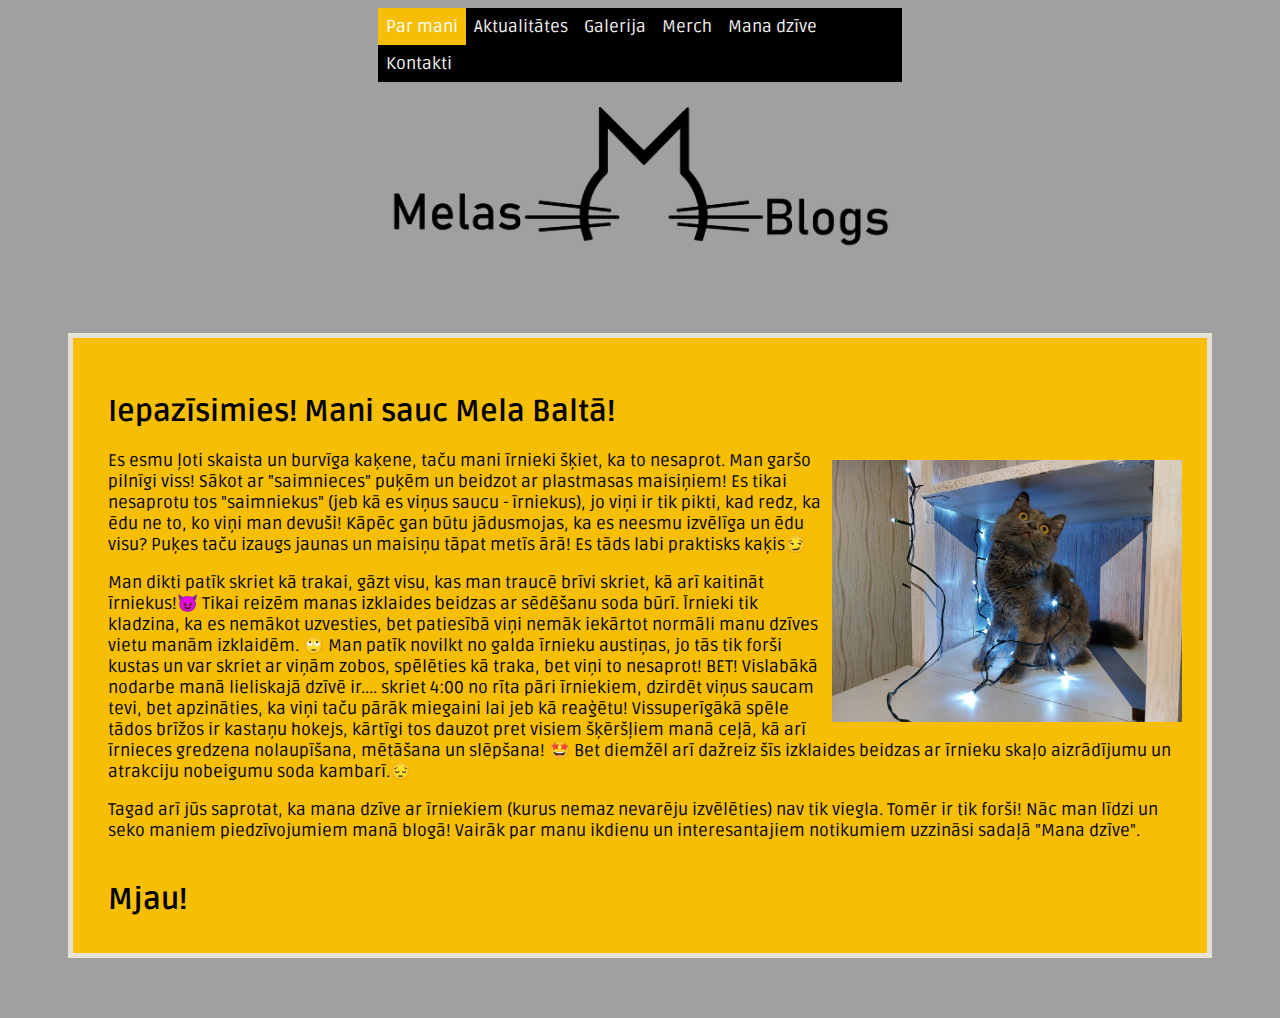
<file: about.html>
<html>
  <head>
    <meta charset="utf-8">
    <meta name="viewport" content="width=device-width">
    <title>Par Mani</title>
    <link rel="shortcut icon" type="image/png" href="img/icon.png">
    <link href="style_blog.css" rel="stylesheet" type="text/css">
    <script src="script.js" defer></script>
    <link rel="preconnect" href="https://fonts.googleapis.com">
    <link rel="preconnect" href="https://fonts.gstatic.com" crossorigin>
    <link href="https://fonts.googleapis.com/css2?family=Ruda&display=swap" rel="stylesheet">
  </head>
  <body >
    <div class="topnav">
        <a class="active" href="about.html">Par mani</a>
        <a href="actual.html">Aktualitātes</a>
        <a href="gallery.html">Galerija</a>
        <a href="merch.html">Merch</a>
        <a href="life.html">Mana dzīve</a>
        <a href="contacts.html">Kontakti</a>
    </div>
    <div class="logo">
        <img src="img/blogs.png" alt="Melas Blogs" width=500px;>
    </div>
    <div class="one">
        <h1>Iepazīsimies! Mani sauc Mela Baltā!</h1>
        <img class="cat" src="img/mela.jpg" alt="Mela" width=350px;>
        <div class="text">
<p>Es esmu ļoti skaista un burvīga kaķene, taču mani īrnieki šķiet, ka to nesaprot. Man garšo pilnīgi viss! Sākot ar "saimnieces" puķēm un beidzot ar plastmasas maisiņiem! Es tikai nesaprotu tos "saimniekus" (jeb kā es viņus saucu - īrniekus), jo viņi ir tik pikti, kad redz, ka ēdu ne to, ko viņi man devuši! Kāpēc gan būtu jādusmojas, ka es neesmu izvēlīga un ēdu visu? Puķes taču izaugs jaunas un maisiņu tāpat metīs ārā! Es tāds labi praktisks kaķis😏</p>
<p>Man dikti patīk skriet kā trakai, gāzt visu, kas man traucē brīvi skriet, kā arī kaitināt īrniekus!😈 Tikai reizēm manas izklaides beidzas ar sēdēšanu soda būrī. Īrnieki tik kladzina, ka es nemākot uzvesties, bet patiesībā viņi nemāk iekārtot normāli manu dzīves vietu manām izklaidēm. 🙄 Man patīk novilkt no galda īrnieku austiņas, jo tās tik forši kustas un var skriet ar viņām zobos, spēlēties kā traka, bet viņi to nesaprot! BET! Vislabākā nodarbe manā lieliskajā dzīvē ir.... skriet 4:00 no rīta pāri īrniekiem, dzirdēt viņus saucam tevi, bet apzināties, ka viņi taču pārāk miegaini lai jeb kā reaģētu! Vissuperīgākā spēle tādos brīžos ir kastaņu hokejs, kārtīgi tos dauzot pret visiem šķēršļiem manā ceļā, kā arī īrnieces gredzena nolaupīšana, mētāšana un slēpšana! 🤩 Bet diemžēl arī dažreiz šīs izklaides beidzas ar īrnieku skaļo aizrādījumu un atrakciju nobeigumu soda kambarī.😔</p>
<p>Tagad arī jūs saprotat, ka mana dzīve ar īrniekiem (kurus nemaz nevarēju izvēlēties) nav tik viegla. Tomēr ir tik forši! Nāc man līdzi un seko maniem piedzīvojumiem manā blogā! Vairāk par manu ikdienu un interesantajiem notikumiem uzzināsi sadaļā <a href="life.html">"Mana dzīve"</a>.</p>
<h1>Mjau!</h1>
        </div>
    </div>
    <button onclick="topFunction()" id="myBtn" title="Go to top">Uz sākumu</button>
  </body>
</html>
</file>
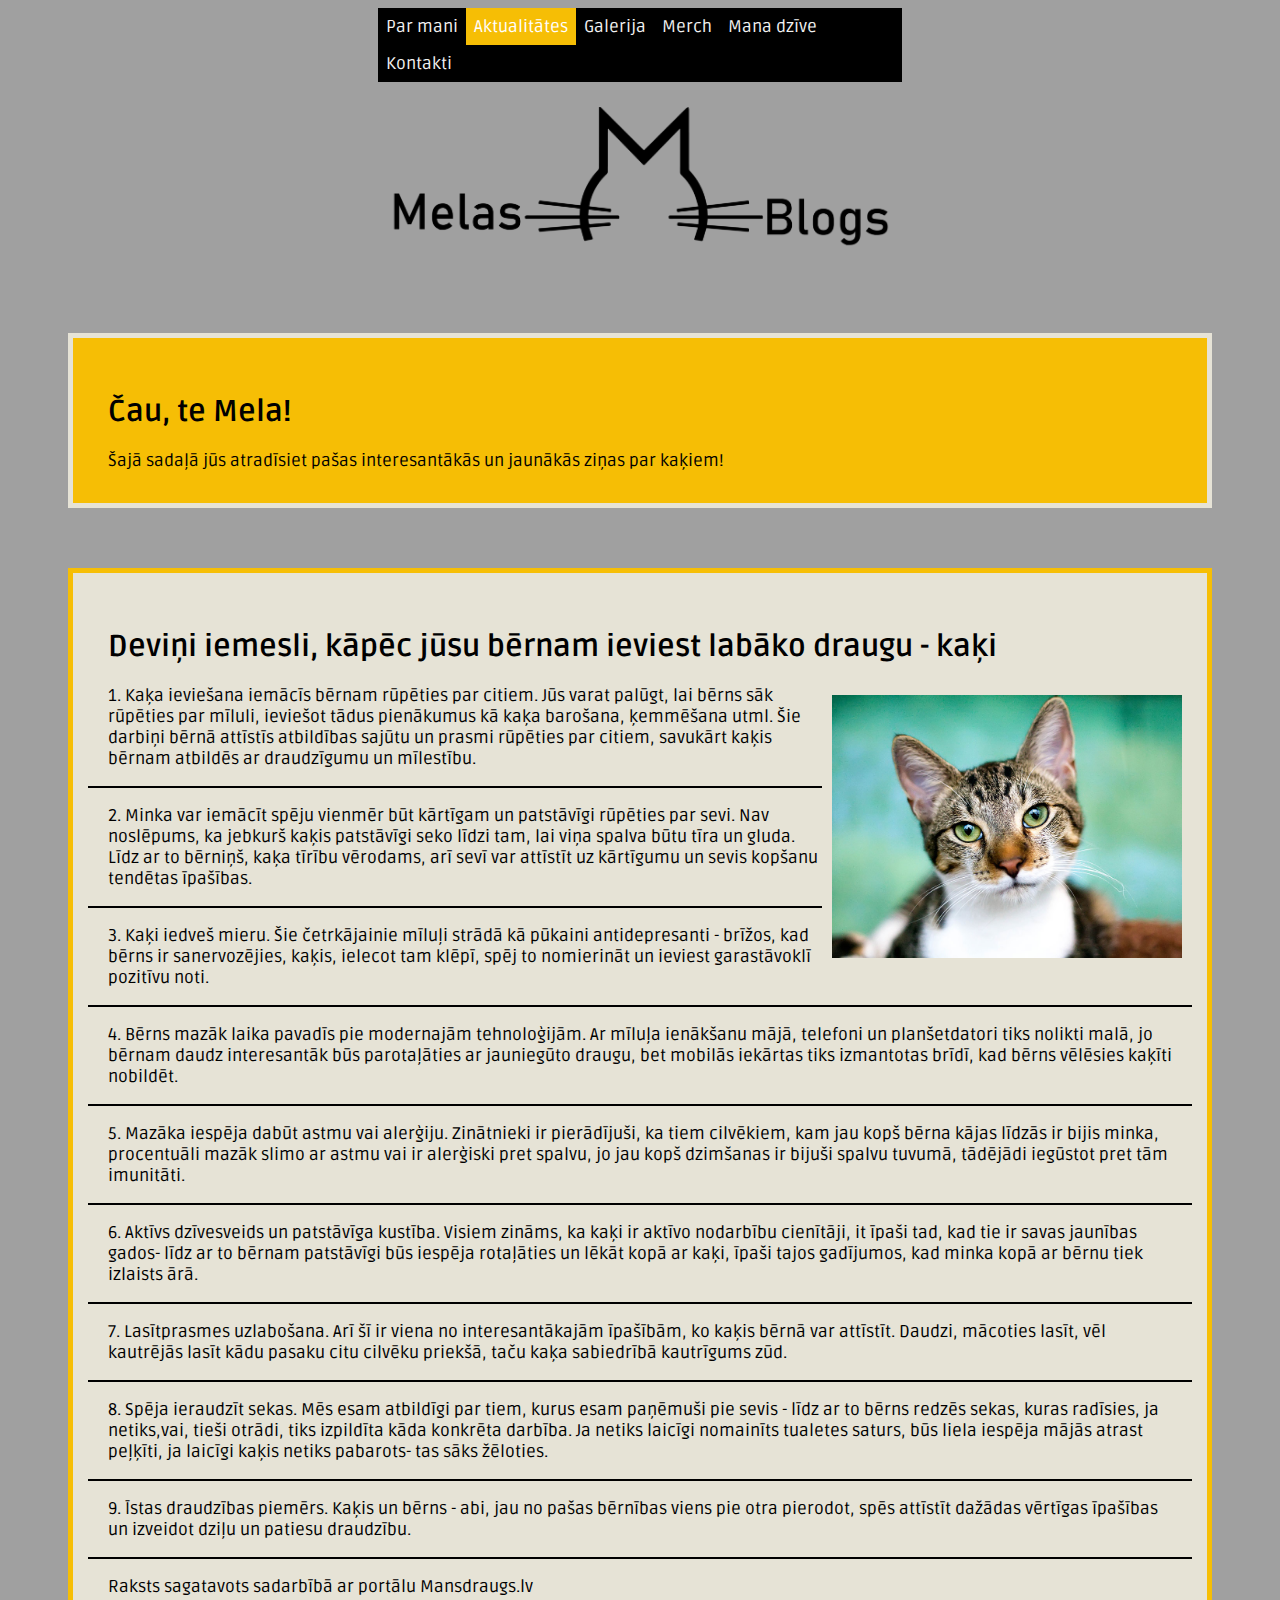
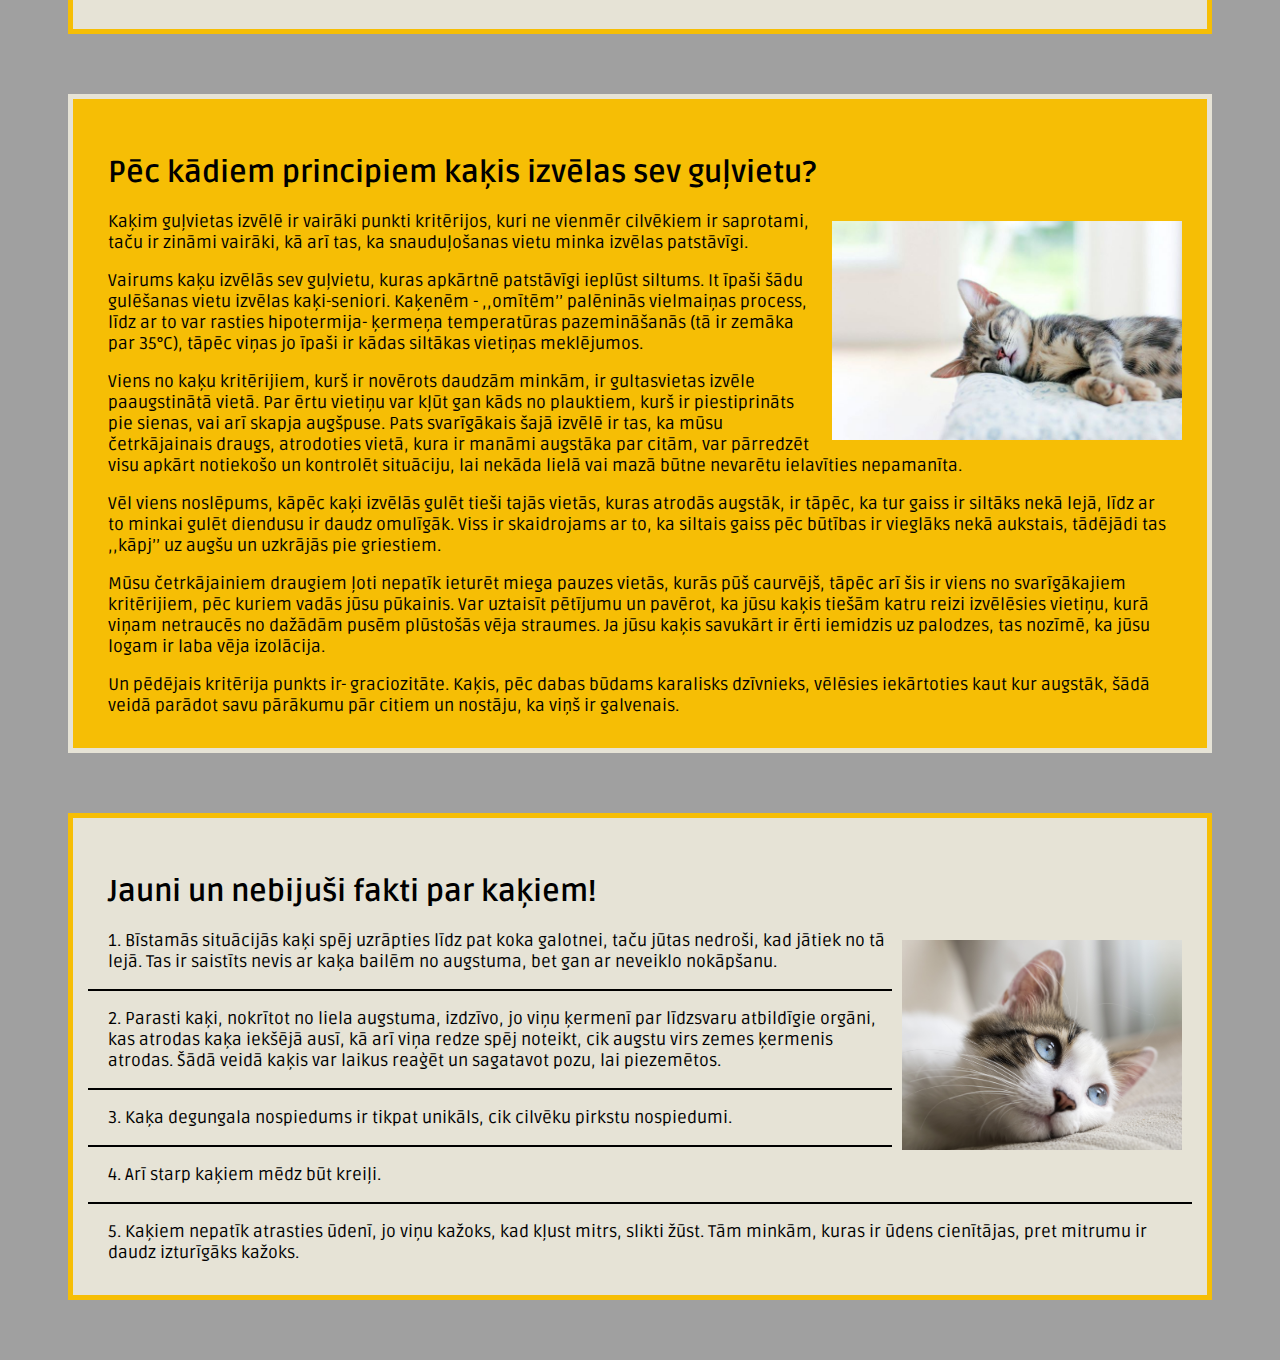
<file: actual.html>
<html>
  <head>
    <meta charset="utf-8">
    <meta name="viewport" content="width=device-width">
    <title>Melas Aktualitātes</title>
    <link rel="shortcut icon" type="image/png" href="img/icon.png">
    <link href="style_blog.css" rel="stylesheet" type="text/css">
    <script src="script.js" defer></script>
    <link rel="preconnect" href="https://fonts.googleapis.com">
    <link rel="preconnect" href="https://fonts.gstatic.com" crossorigin>
    <link href="https://fonts.googleapis.com/css2?family=Ruda&display=swap" rel="stylesheet">
  </head>
  <body >
    <div class="topnav">
        <a href="about.html">Par mani</a>
        <a class="active" href="actual.html">Aktualitātes</a>
        <a href="gallery.html">Galerija</a>
        <a href="merch.html">Merch</a>
        <a href="life.html">Mana dzīve</a>
        <a href="contacts.html">Kontakti</a>
    </div>
    <div class="logo">
        <img src="img/blogs.png" alt="Melas Blogs" width=500px;>
    </div>
      <div class="one">
          <h1> Čau, te Mela!</h1>
          <p>Šajā sadaļā jūs atradīsiet pašas interesantākās un jaunākās ziņas par kaķiem!</p>
      </div>
      <div class="two">
          <h1>Deviņi iemesli, kāpēc jūsu bērnam ieviest labāko draugu - kaķi</h1>
          <img class="cat" src="img/cat.jpg" alt="kaķis" width=350px;>
          <div class="text">
<p>1. Kaķa ieviešana iemācīs bērnam rūpēties par citiem. Jūs varat palūgt, lai bērns sāk rūpēties par mīluli, ieviešot tādus pienākumus kā kaķa barošana, ķemmēšana utml. Šie darbiņi bērnā attīstīs atbildības sajūtu un prasmi rūpēties par citiem, savukārt kaķis bērnam atbildēs ar draudzīgumu un mīlestību.</p><hr>
<p>2. Minka var iemācīt spēju vienmēr būt kārtīgam un patstāvīgi rūpēties par sevi. Nav noslēpums, ka jebkurš kaķis patstāvīgi seko līdzi tam, lai viņa spalva būtu tīra un gluda. Līdz ar to bērniņš, kaķa tīrību vērodams, arī sevī var attīstīt uz kārtīgumu un sevis kopšanu tendētas īpašības.</p><hr>
<p>3. Kaķi iedveš mieru. Šie četrkājainie mīluļi strādā kā pūkaini antidepresanti - brīžos, kad bērns ir sanervozējies, kaķis, ielecot tam klēpī, spēj to nomierināt un ieviest garastāvoklī pozitīvu noti.</p><hr>
<p>4. Bērns mazāk laika pavadīs pie modernajām tehnoloģijām. Ar mīluļa ienākšanu mājā, telefoni un planšetdatori tiks nolikti malā, jo bērnam daudz interesantāk būs parotaļāties ar jauniegūto draugu, bet mobilās iekārtas tiks izmantotas brīdī, kad bērns vēlēsies kaķīti nobildēt.</p><hr>
<p>5. Mazāka iespēja dabūt astmu vai alerģiju. Zinātnieki ir pierādījuši, ka tiem cilvēkiem, kam jau kopš bērna kājas līdzās ir bijis minka, procentuāli mazāk slimo ar astmu vai ir alerģiski pret spalvu, jo jau kopš dzimšanas ir bijuši spalvu tuvumā, tādējādi iegūstot pret tām imunitāti.</p><hr>
<p>6. Aktīvs dzīvesveids un patstāvīga kustība. Visiem zināms, ka kaķi ir aktīvo nodarbību cienītāji, it īpaši tad, kad tie ir savas jaunības gados- līdz ar to bērnam patstāvīgi būs iespēja rotaļāties un lēkāt kopā ar kaķi, īpaši tajos gadījumos, kad minka kopā ar bērnu tiek izlaists ārā.</p><hr>
<p>7. Lasītprasmes uzlabošana. Arī šī ir viena no interesantākajām īpašībām, ko kaķis bērnā var attīstīt. Daudzi, mācoties lasīt, vēl kautrējās lasīt kādu pasaku citu cilvēku priekšā, taču kaķa sabiedrībā kautrīgums zūd.</p><hr>
<p>8. Spēja ieraudzīt sekas. Mēs esam atbildīgi par tiem, kurus esam paņēmuši pie sevis - līdz ar to bērns redzēs sekas, kuras radīsies, ja netiks,vai, tieši otrādi, tiks izpildīta kāda konkrēta darbība. Ja netiks laicīgi nomainīts tualetes saturs, būs liela iespēja mājās atrast peļķīti, ja laicīgi kaķis netiks pabarots- tas sāks žēloties.</p><hr>
<p>9. Īstas draudzības piemērs. Kaķis un bērns - abi, jau no pašas bērnības viens pie otra pierodot, spēs attīstīt dažādas vērtīgas īpašības un izveidot dziļu un patiesu draudzību.</p><hr>
<p>Raksts sagatavots sadarbībā ar portālu <a href="mansdraugs.lv">Mansdraugs.lv</a></p>
          </div>
      </div>
      <div class="one">
        <h1>Pēc kādiem principiem kaķis izvēlas sev guļvietu?</h1>
        <img class="cat" src="img/sleep.jpg" alt="guļ" width=350px;>
        <div class="text">
<p>Kaķim guļvietas izvēlē ir vairāki punkti kritērijos, kuri ne vienmēr cilvēkiem ir saprotami, taču ir zināmi vairāki, kā arī tas, ka snauduļošanas vietu minka izvēlas patstāvīgi.</p>
<p>Vairums kaķu izvēlās sev guļvietu, kuras apkārtnē patstāvīgi ieplūst siltums. It īpaši šādu gulēšanas vietu izvēlas kaķi-seniori. Kaķenēm - ,,omītēm’’ palēninās vielmaiņas process, līdz ar to var rasties hipotermija- ķermeņa temperatūras pazemināšanās (tā ir zemāka par 35°C), tāpēc viņas jo īpaši ir kādas siltākas vietiņas meklējumos.</p>
<p>Viens no kaķu kritērijiem, kurš ir novērots daudzām minkām, ir gultasvietas izvēle paaugstinātā vietā. Par ērtu vietiņu var kļūt gan kāds no plauktiem, kurš ir piestiprināts pie sienas, vai arī skapja augšpuse. Pats svarīgākais šajā izvēlē ir tas, ka mūsu četrkājainais draugs, atrodoties vietā, kura ir manāmi augstāka par citām, var pārredzēt visu apkārt notiekošo un kontrolēt situāciju, lai nekāda lielā vai mazā būtne nevarētu ielavīties nepamanīta.</p>
<p>Vēl viens noslēpums, kāpēc kaķi izvēlās gulēt tieši tajās vietās, kuras atrodās augstāk, ir tāpēc, ka tur gaiss ir siltāks nekā lejā, līdz ar to minkai gulēt diendusu ir daudz omulīgāk. Viss ir skaidrojams ar to, ka siltais gaiss pēc būtības ir vieglāks nekā aukstais, tādējādi tas ,,kāpj’’ uz augšu un uzkrājās pie griestiem.</p>
<p>Mūsu četrkājainiem draugiem ļoti nepatīk ieturēt miega pauzes vietās, kurās pūš caurvējš, tāpēc arī šis ir viens no svarīgākajiem kritērijiem, pēc kuriem vadās jūsu pūkainis. Var uztaisīt pētījumu un pavērot, ka jūsu kaķis tiešām katru reizi izvēlēsies vietiņu, kurā viņam netraucēs no dažādām pusēm plūstošās vēja straumes. Ja jūsu kaķis savukārt ir ērti iemidzis uz palodzes, tas nozīmē, ka jūsu logam ir laba vēja izolācija.</p>
<p>Un pēdējais kritērija punkts ir- graciozitāte. Kaķis, pēc dabas būdams karalisks dzīvnieks, vēlēsies iekārtoties kaut kur augstāk, šādā veidā parādot savu pārākumu pār citiem un nostāju, ka viņš ir galvenais.</p>
        </div>
      </div>
      <div class="two">
        <h1>Jauni un nebijuši fakti par kaķiem!</h1>
        <img class="cat" src="img/facts.png" alt="skatās" width=280px;>
        <div class="text">
<p>1. Bīstamās situācijās kaķi spēj uzrāpties līdz pat koka galotnei, taču jūtas nedroši, kad jātiek no tā lejā. Tas ir saistīts nevis ar kaķa bailēm no augstuma, bet gan ar neveiklo nokāpšanu.</p><hr>
<p>2. Parasti kaķi, nokrītot no liela augstuma, izdzīvo, jo viņu ķermenī par līdzsvaru atbildīgie orgāni, kas atrodas kaķa iekšējā ausī, kā arī viņa redze spēj noteikt, cik augstu virs zemes ķermenis atrodas. Šādā veidā kaķis var laikus reaģēt un sagatavot pozu, lai piezemētos.</p><hr>
<p>3. Kaķa degungala nospiedums ir tikpat unikāls, cik cilvēku pirkstu nospiedumi.</p><hr>
<p>4. Arī starp kaķiem mēdz būt kreiļi.</p><hr>
<p>5. Kaķiem nepatīk atrasties ūdenī, jo viņu kažoks, kad kļust mitrs, slikti žūst. Tām minkām, kuras ir ūdens cienītājas, pret mitrumu ir daudz izturīgāks kažoks.</p>
        </div>
      </div>
      <button onclick="topFunction()" id="myBtn" title="Go to top">Uz sākumu</button>
  </body>
</html>
</file>
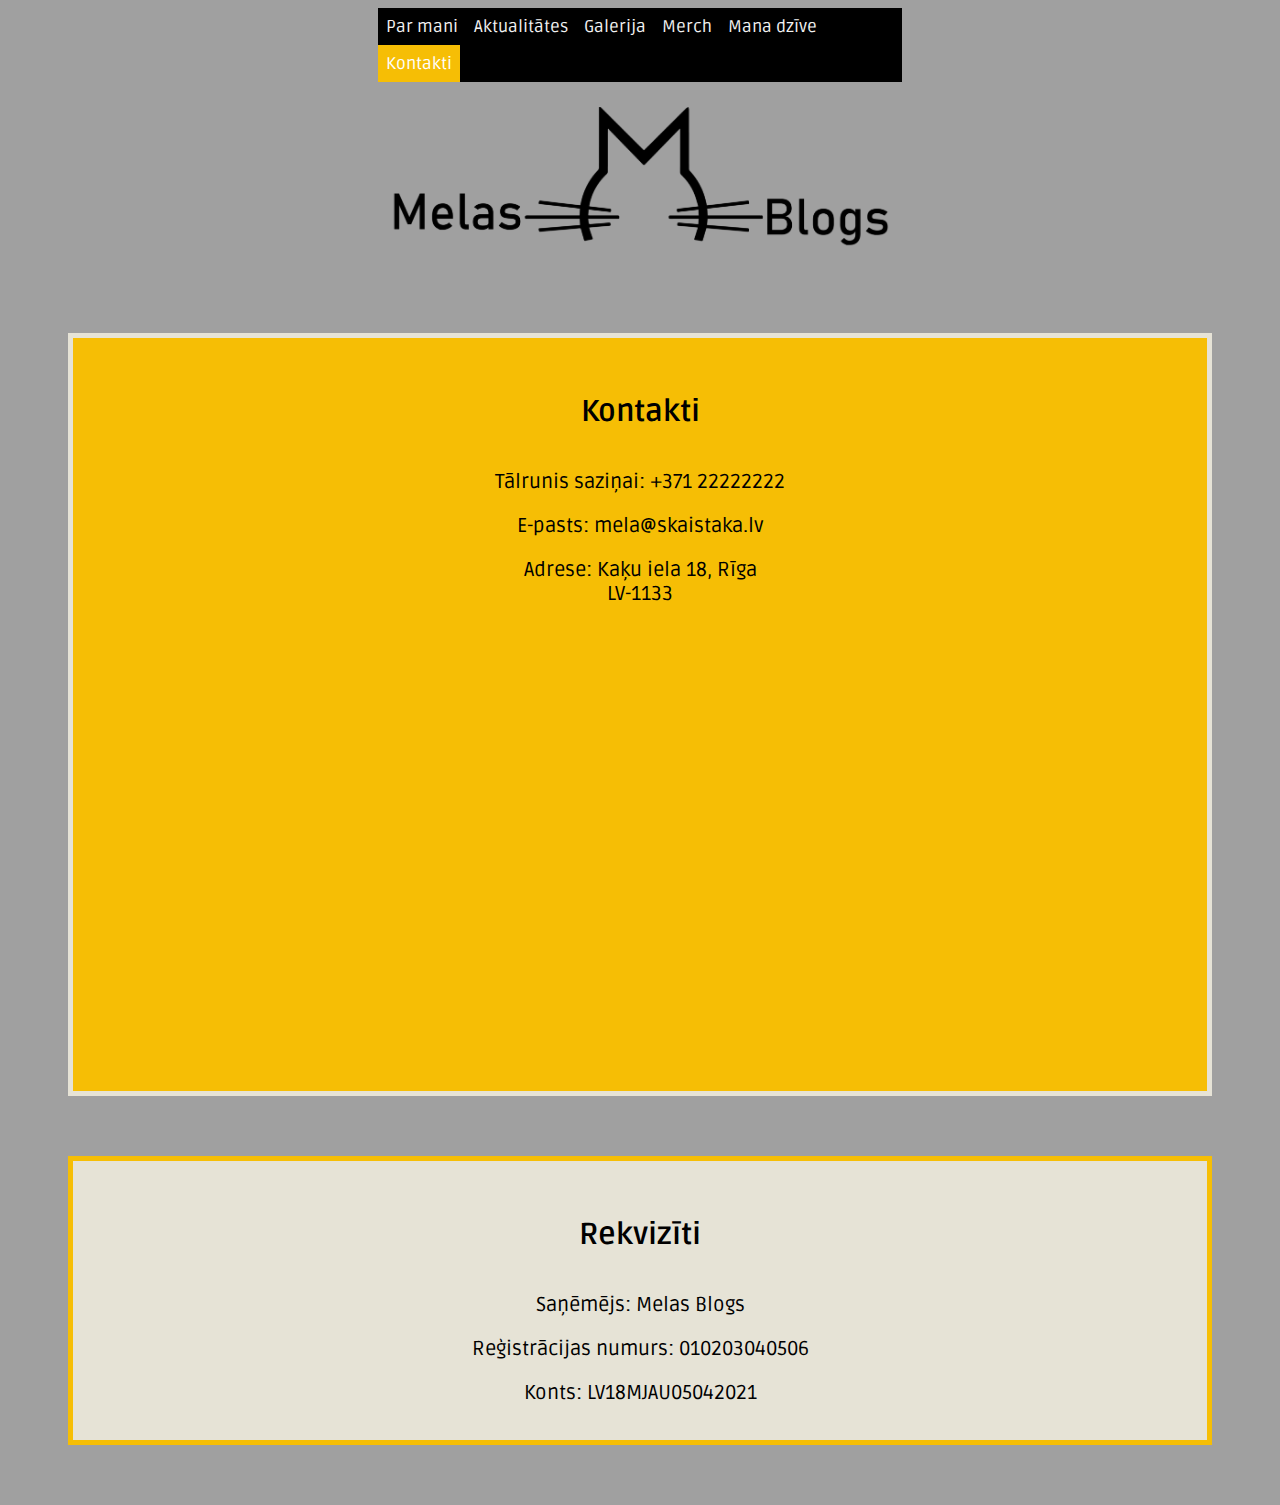
<file: contacts.html>
<html>
  <head>
    <meta charset="utf-8">
    <meta name="viewport" content="width=device-width">
    <title>Kontakti</title>
    <link rel="shortcut icon" type="image/png" href="img/icon.png">
    <link href="style_blog.css" rel="stylesheet" type="text/css">
    <script src="script.js" defer></script>
    <link rel="preconnect" href="https://fonts.googleapis.com">
    <link rel="preconnect" href="https://fonts.gstatic.com" crossorigin>
    <link href="https://fonts.googleapis.com/css2?family=Ruda&display=swap" rel="stylesheet">
  </head>
  <body >
    <div class="topnav">
        <a href="about.html">Par mani</a>
        <a href="actual.html">Aktualitātes</a>
        <a href="gallery.html">Galerija</a>
        <a href="merch.html">Merch</a>
        <a href="life.html">Mana dzīve</a>
        <a class="active" href="contacts.html">Kontakti</a>
    </div>
    <div class="logo">
        <img src="img/blogs.png" alt="Melas Blogs" width=500px;>
    </div>
    <div class="one">
        <h1 class="h1">Kontakti</h2>
        <p class="contacts">Tālrunis saziņai: +371 22222222</p>
        <p class="contacts">E-pasts: mela@skaistaka.lv</p>
        <p class="contacts">Adrese: Kaķu iela 18, Rīga<br> LV-1133</p>
        <iframe src="https://www.google.com/maps/embed?pb=!1m18!1m12!1m3!1d2176.709712701942!2d24.182132915541064!3d56.936641007533844!2m3!1f0!2f0!3f0!3m2!1i1024!2i768!4f13.1!3m3!1m2!1s0x46eece042eafd433%3A0xc7cfb7304bfedba!2zS2HEt3UgaWVsYSAxOCwgTGF0Z2FsZXMgcHJpZWvFoXBpbHPEk3RhLCBSxKtnYSwgTFYtMTA3Mw!5e0!3m2!1slv!2slv!4v1635238236998!5m2!1slv!2slv" width="600" height="450" style="border:0;" allowfullscreen="" loading="lazy"></iframe>
    </div>
    <div class="two">
        <h1 class="h1"> Rekvizīti</h2>
        <p class="contacts">Saņēmējs: Melas Blogs</p>
        <p class="contacts">Reģistrācijas numurs: 010203040506</p>
        <p class="contacts">Konts: LV18MJAU05042021</p>
    </div>
    <button onclick="topFunction()" id="myBtn" title="Go to top">Uz sākumu</button>
  </body>
</html>
</file>
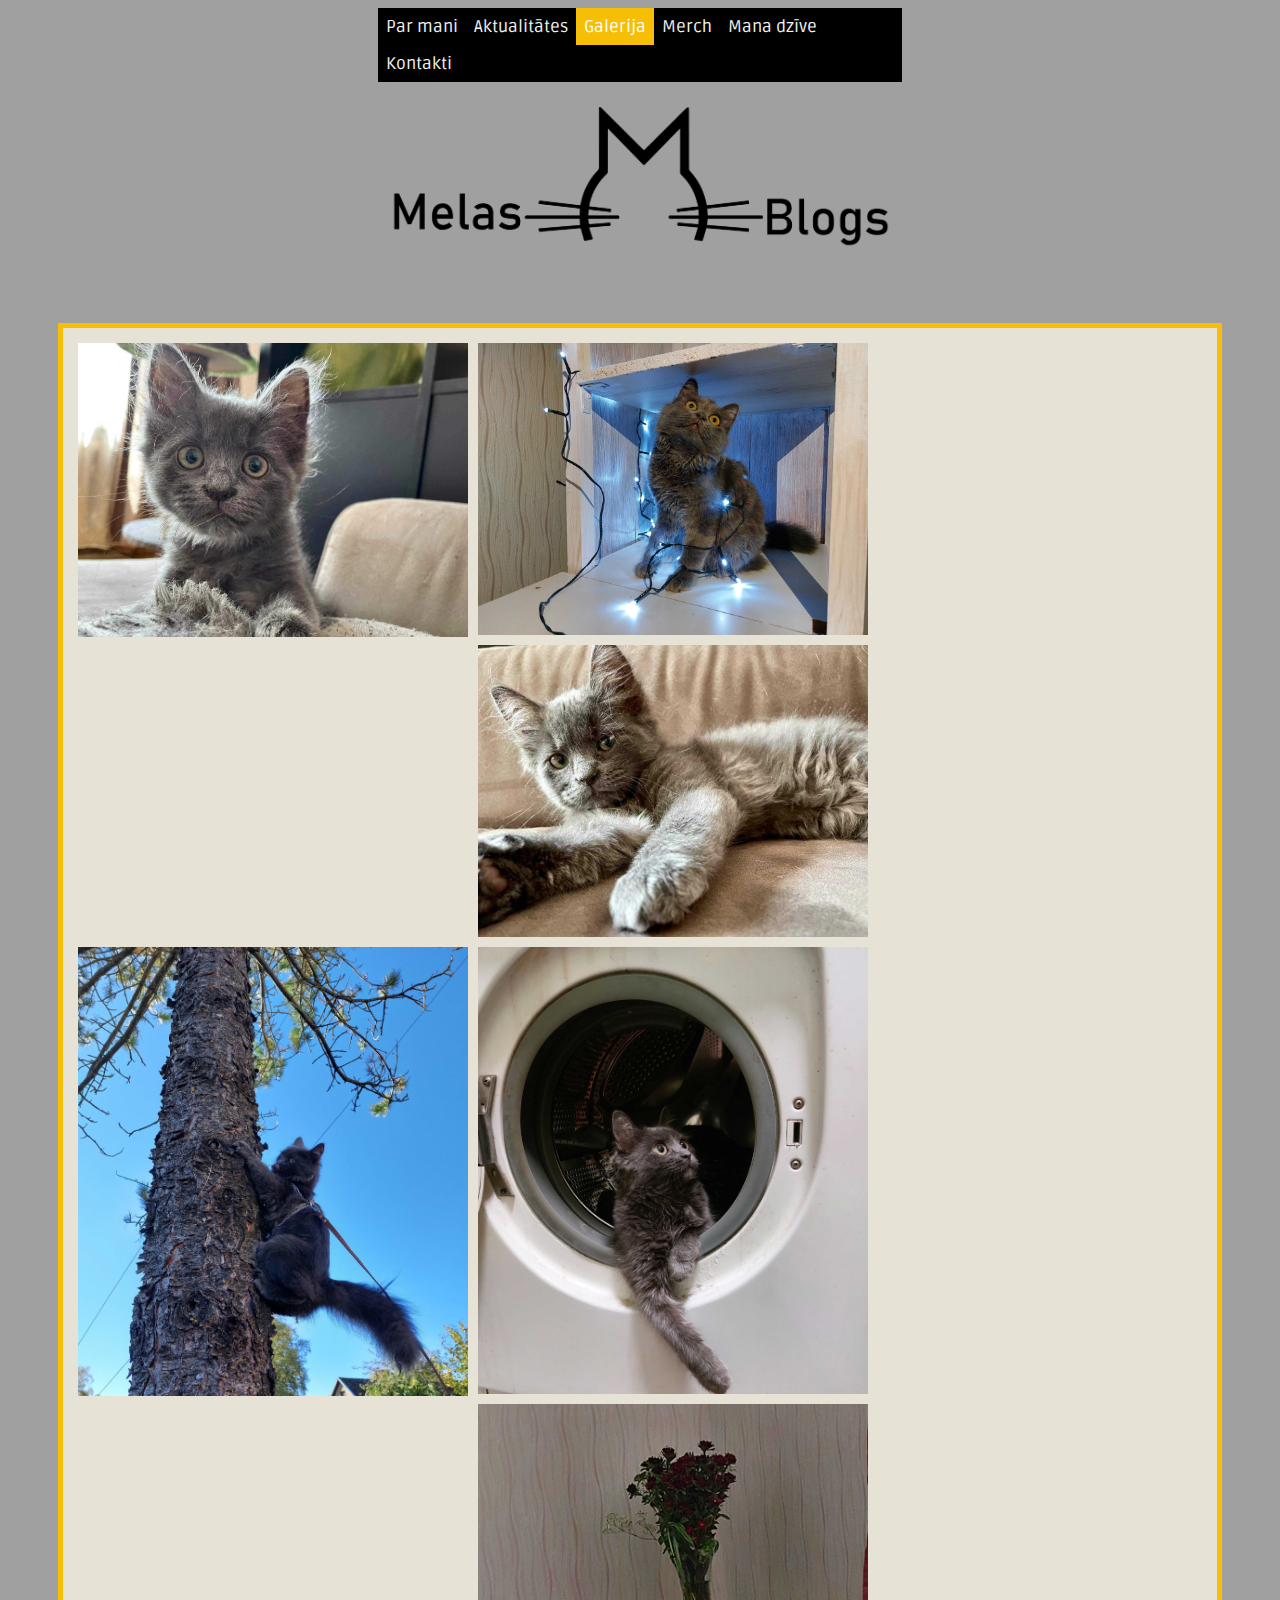
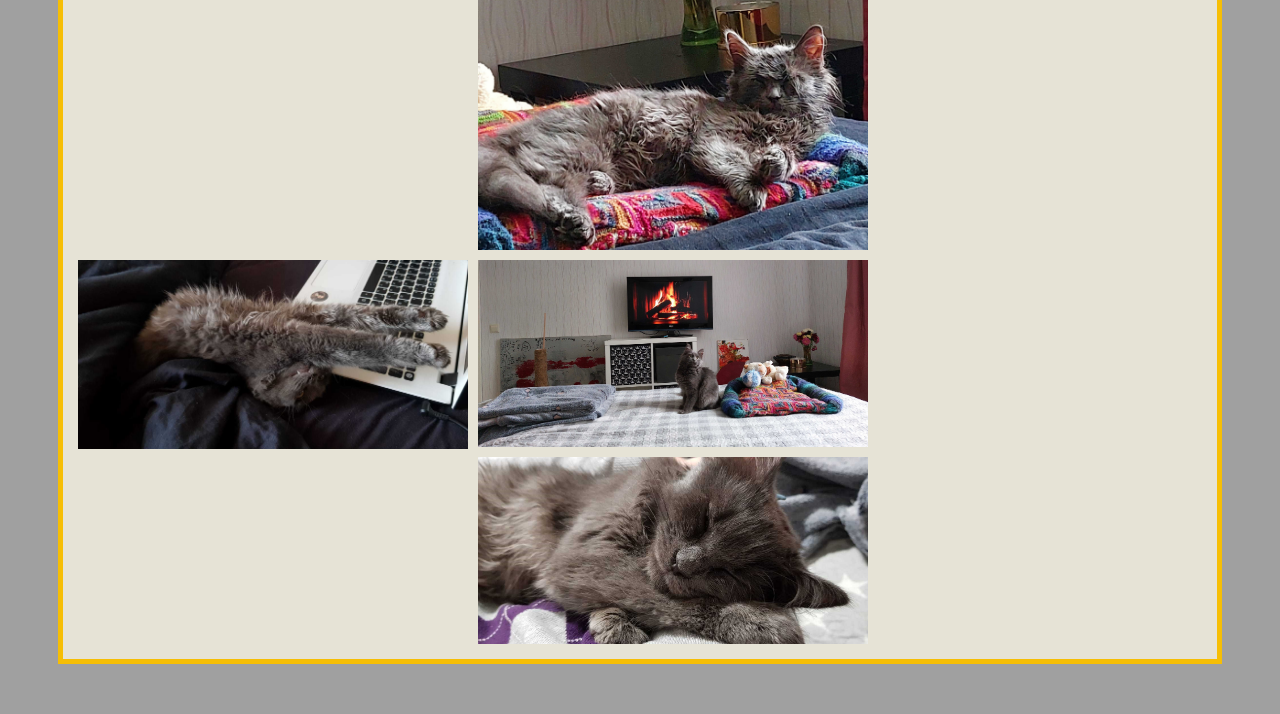
<file: gallery.html>
<html>
  <head>
    <meta charset="utf-8">
    <meta name="viewport" content="width=device-width">
    <title>Mana Galerija</title>
    <link rel="shortcut icon" type="image/png" href="img/icon.png">
    <link href="style_blog.css" rel="stylesheet" type="text/css">
    <script src="script.js" defer></script>
    <link rel="preconnect" href="https://fonts.googleapis.com">
    <link rel="preconnect" href="https://fonts.gstatic.com" crossorigin>
    <link href="https://fonts.googleapis.com/css2?family=Ruda&display=swap" rel="stylesheet">
  </head>
  <body >
    <div class="topnav">
        <a href="about.html">Par mani</a>
        <a href="actual.html">Aktualitātes</a>
        <a class="active" href="gallery.html">Galerija</a>
        <a href="merch.html">Merch</a>
        <a href="life.html">Mana dzīve</a>
        <a href="contacts.html">Kontakti</a>
    </div>
    <div class="logo">
        <img src="img/blogs.png" alt="Melas Blogs" width=500px;>
    </div>
    <div class="nine">
    <div class="eight">

      <div class="gal">
        <img src="img/mela4.jpeg" alt="Mela bērnībā">
      </div>

      <div class="gal">
        <img src="img/mela.jpg" alt="Mela lampiņās">
      </div>

      <div class="gal">
        <img src="img/mela5.jpeg" alt="Mela atpūšas">
      </div>
    </div>
    <div class="eight">
      <div class="gal">
        <img src="img/mela7.jpg" alt="Vāvere">
      </div>

      <div class="gal">
        <img src="img/mela9.jpg" alt="Veļasmašīnā">
      </div>

      <div class="gal">
        <img src="img/mela10.jpg" alt="Izpūrusi">
      </div>
    </div>
    <div class="eight">
      <div class="gal">
        <img src="img/mela15.jpg" alt="Staipās">
      </div>

      <div class="gal">
        <img src="img/mela8.jpg" alt="Pozē">
      </div>

      <div class="gal">
        <img src="img/mela17.jpg" alt="Guļ">
      </div>
    </div>
  </div>
    <button onclick="topFunction()" id="myBtn" title="Go to top">Uz sākumu</button>
  </body>
</html>
</file>
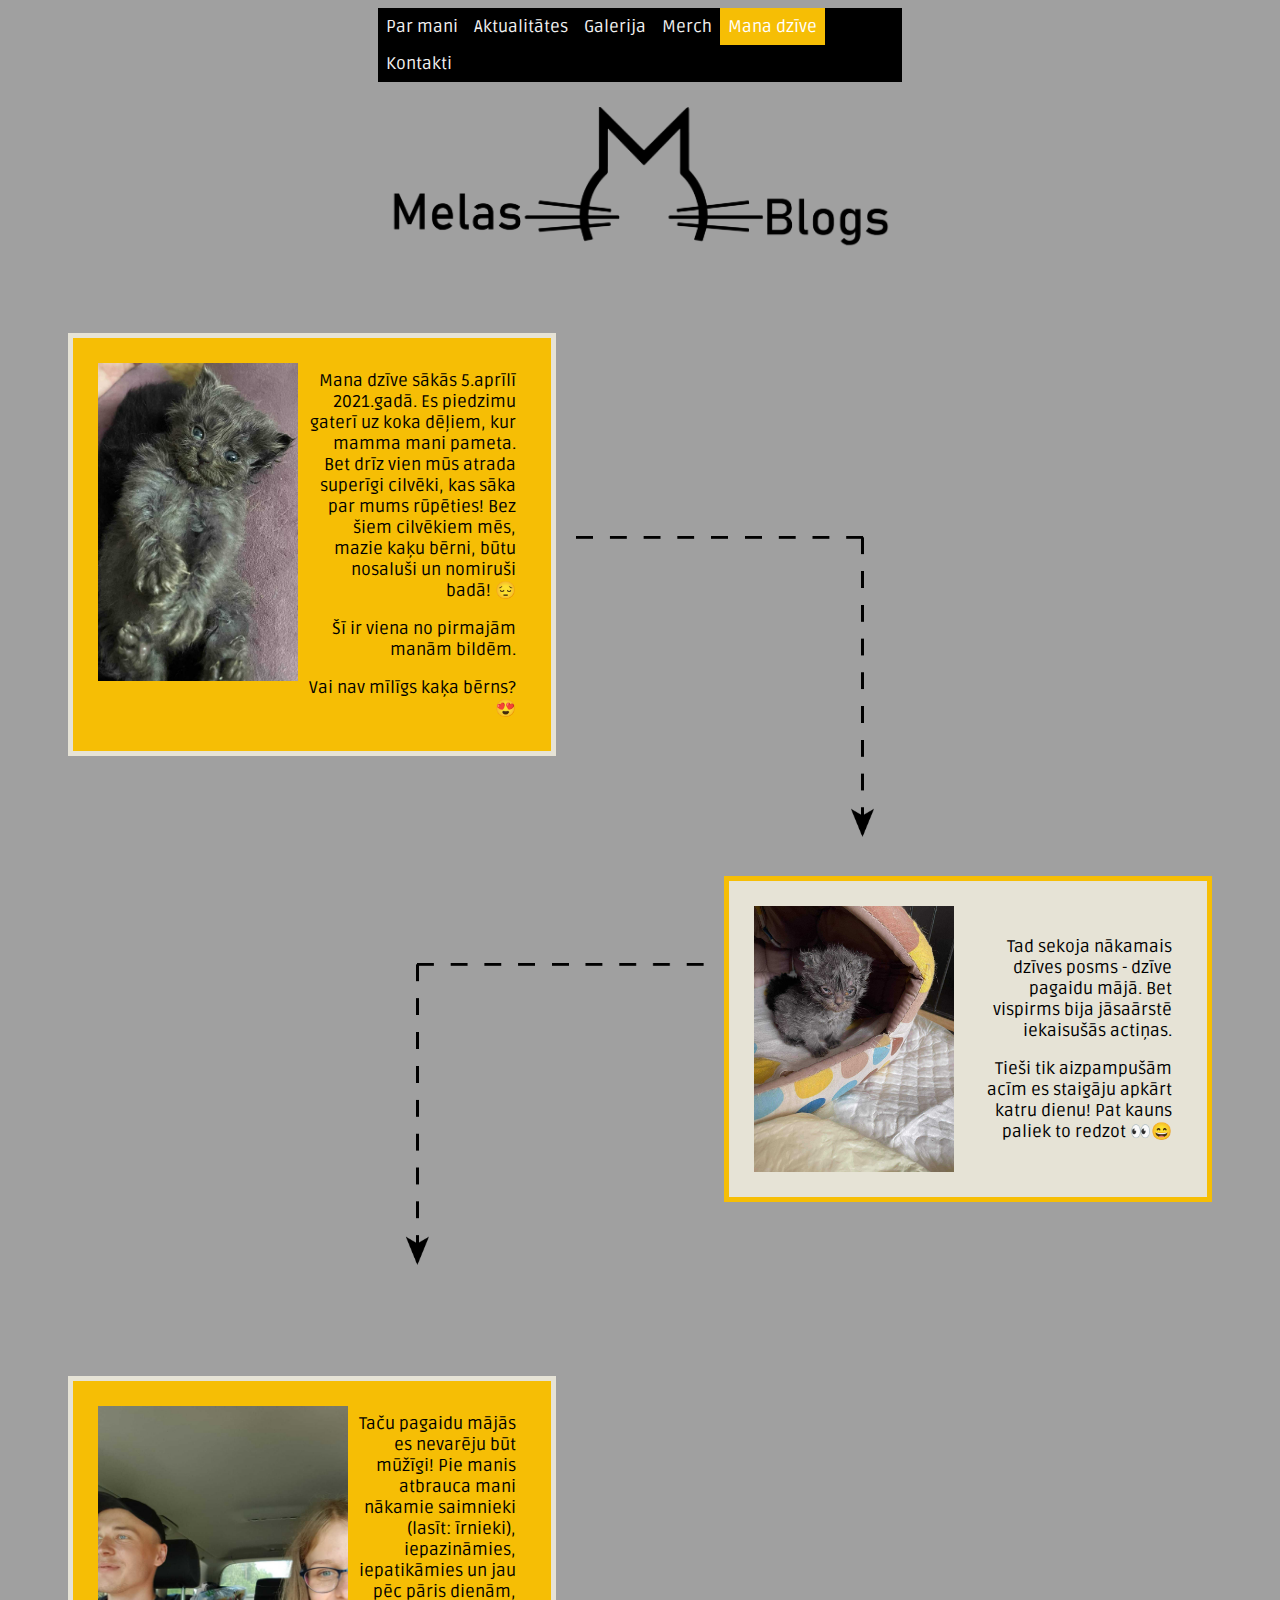
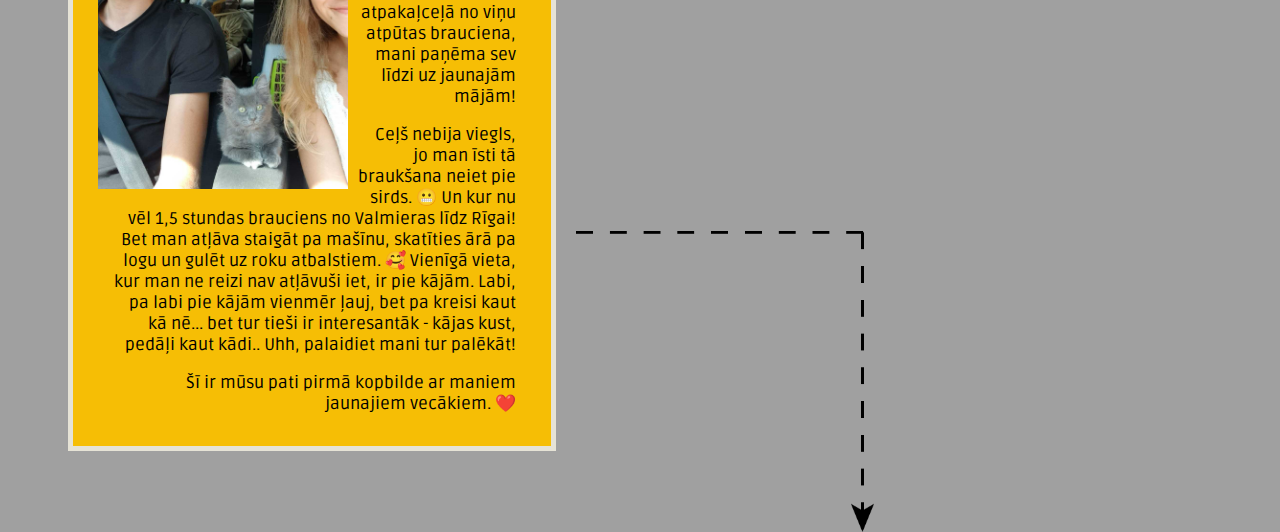
<file: life.html>
<html>
  <head>
    <meta charset="utf-8">
    <meta name="viewport" content="width=device-width">
    <title>Mana Dzīve</title>
    <link rel="shortcut icon" type="image/png" href="img/icon.png">
    <link href="style_blog.css" rel="stylesheet" type="text/css">
    <script src="script.js" defer></script>
    <link rel="preconnect" href="https://fonts.googleapis.com">
    <link rel="preconnect" href="https://fonts.gstatic.com" crossorigin>
    <link href="https://fonts.googleapis.com/css2?family=Ruda&display=swap" rel="stylesheet">
  </head>
  <body >
    <div class="topnav">
        <a href="about.html">Par mani</a>
        <a href="actual.html">Aktualitātes</a>
        <a href="gallery.html">Galerija</a>
        <a href="merch.html">Merch</a>
        <a class="active" href="life.html">Mana dzīve</a>
        <a href="contacts.html">Kontakti</a>
    </div>
    <div class="logo">
        <img src="img/blogs.png" alt="Melas Blogs" width=500px;>
    </div>
    <div class="three">
        <img class="cat2" src="img/mela2.jpg" alt="Mela Bērnībā" width=200vw;>
        <div class="phtext">
          <p>Mana dzīve sākās 5.aprīlī 2021.gadā. Es piedzimu gaterī uz koka dēļiem, kur mamma mani pameta. Bet drīz vien mūs atrada superīgi cilvēki, kas sāka par mums rūpēties! Bez šiem cilvēkiem mēs, mazie kaķu bērni, būtu nosaluši un nomiruši badā! 😔</p>
          <p>Šī ir viena no pirmajām manām bildēm.</p>
          <p>Vai nav mīlīgs kaķa bērns? 😍</p>
        </div>
        <img class="arrow" src="img/arrow.png" alt="arrow down" width=300vw;>
    </div>
    <div class="four">
        <img class="cat2" src="img/mela3.jpeg" alt="Mela Bebis" width=200vw;>
        <div class="phtext">
          <p>Tad sekoja nākamais dzīves posms - dzīve pagaidu mājā. Bet vispirms bija jāsaārstē iekaisušās actiņas.</p>
          <p>Tieši tik aizpampušām acīm es staigāju apkārt katru dienu! Pat kauns paliek to redzot 👀😄</p>
        </div>
        <img class="arrow2" src="img/arrow2.png" alt="arrow down" width=300vw;>
    </div>
    <div class="five">
        <img class="cat2" src="img/mela6.jpg" alt="Mela Mums" width=250vw;>
        <div class="phtext">
          <p>Taču pagaidu mājās es nevarēju būt mūžīgi! Pie manis atbrauca mani nākamie saimnieki (lasīt: īrnieki), iepazināmies, iepatikāmies un jau pēc pāris dienām, atpakaļceļā no viņu atpūtas brauciena, mani paņēma sev līdzi uz jaunajām mājām!</p>
          <p>Ceļš nebija viegls, jo man īsti tā braukšana neiet pie sirds. 😬 Un kur nu vēl 1,5 stundas brauciens no Valmieras līdz Rīgai! Bet man atļāva staigāt pa mašīnu, skatīties ārā pa logu un gulēt uz roku atbalstiem. 🥰 Vienīgā vieta, kur man ne reizi nav atļāvuši iet, ir pie kājām. Labi, pa labi pie kājām vienmēr ļauj, bet pa kreisi kaut kā nē... bet tur tieši ir interesantāk - kājas kust, pedāļi kaut kādi.. Uhh, palaidiet mani tur palēkāt!</p>
          <p>Šī ir mūsu pati pirmā kopbilde ar maniem jaunajiem vecākiem. ❤️</p>
        </div>
        <img class="arrow3" src="img/arrow.png" alt="arrow down" width=300vw;>
    </div>

    <button onclick="topFunction()" id="myBtn" title="Go to top">Uz sākumu</button>
  </body>
</html>
</file>
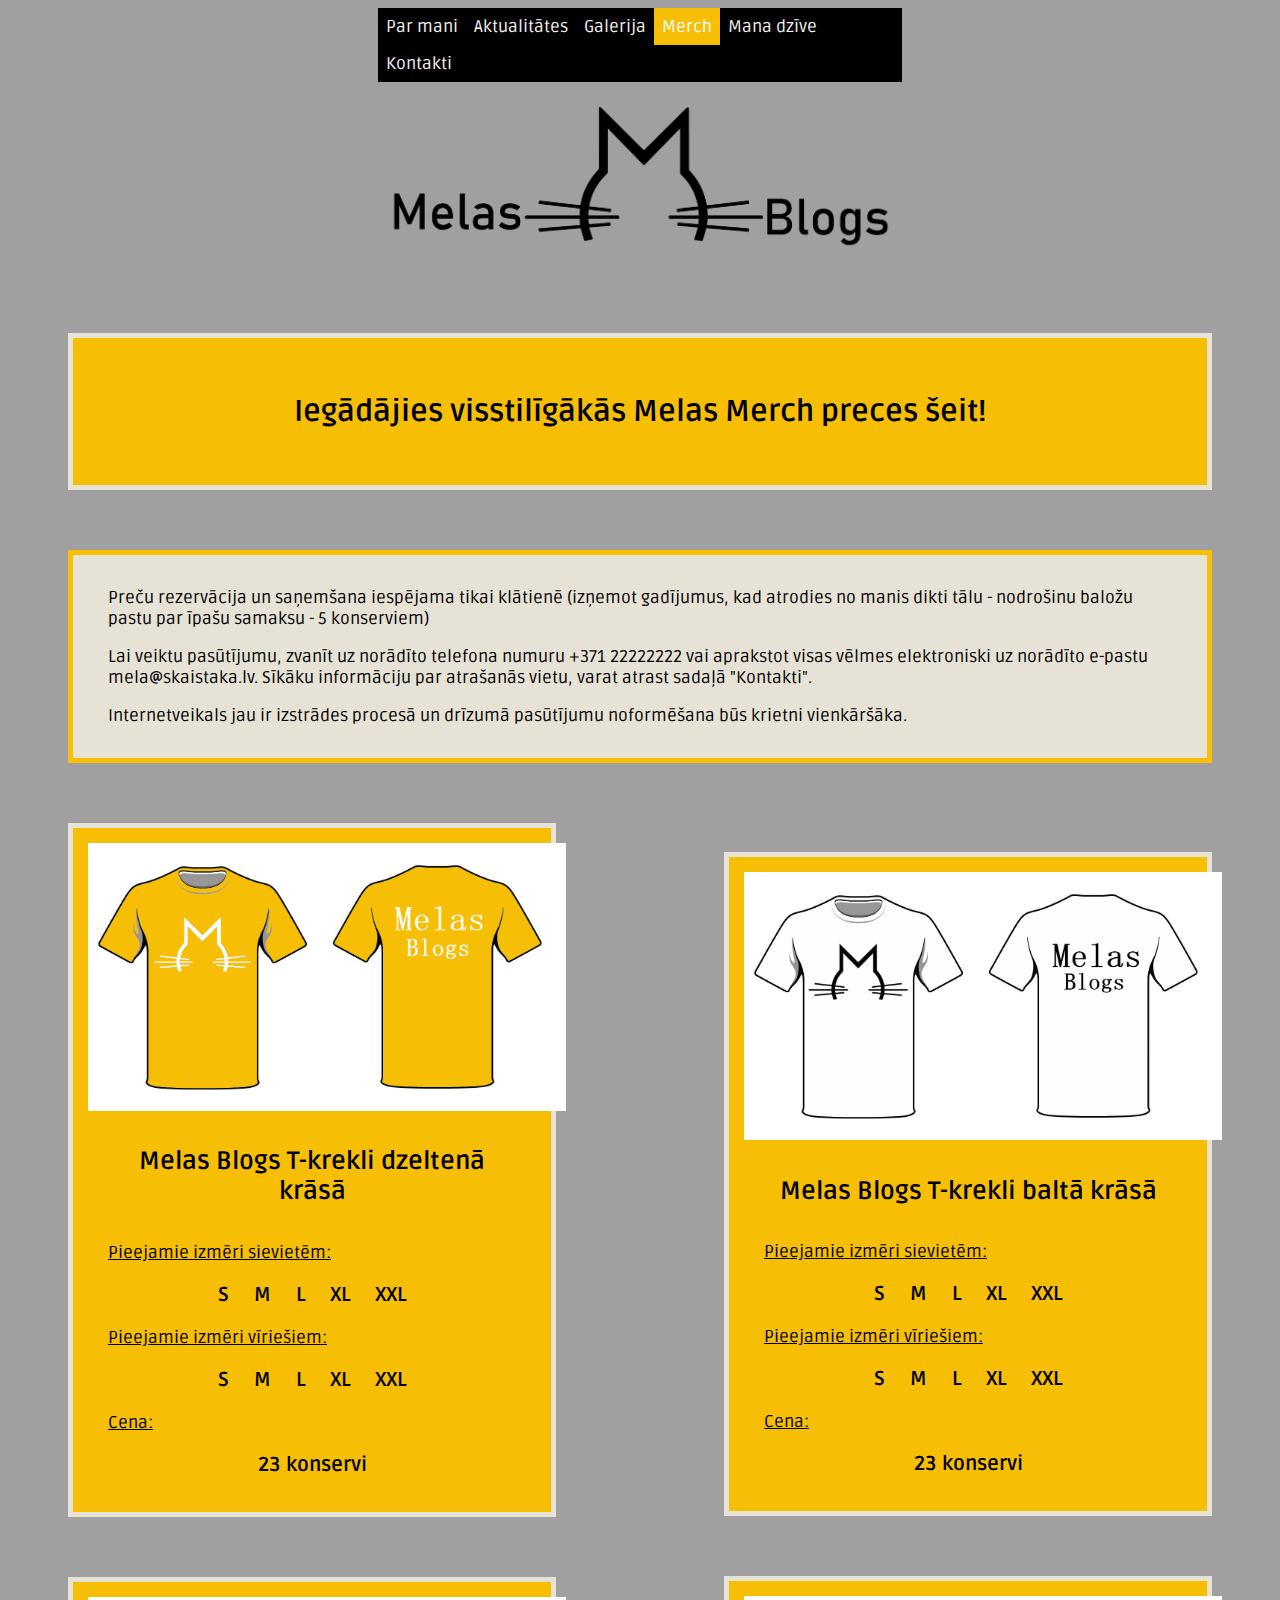
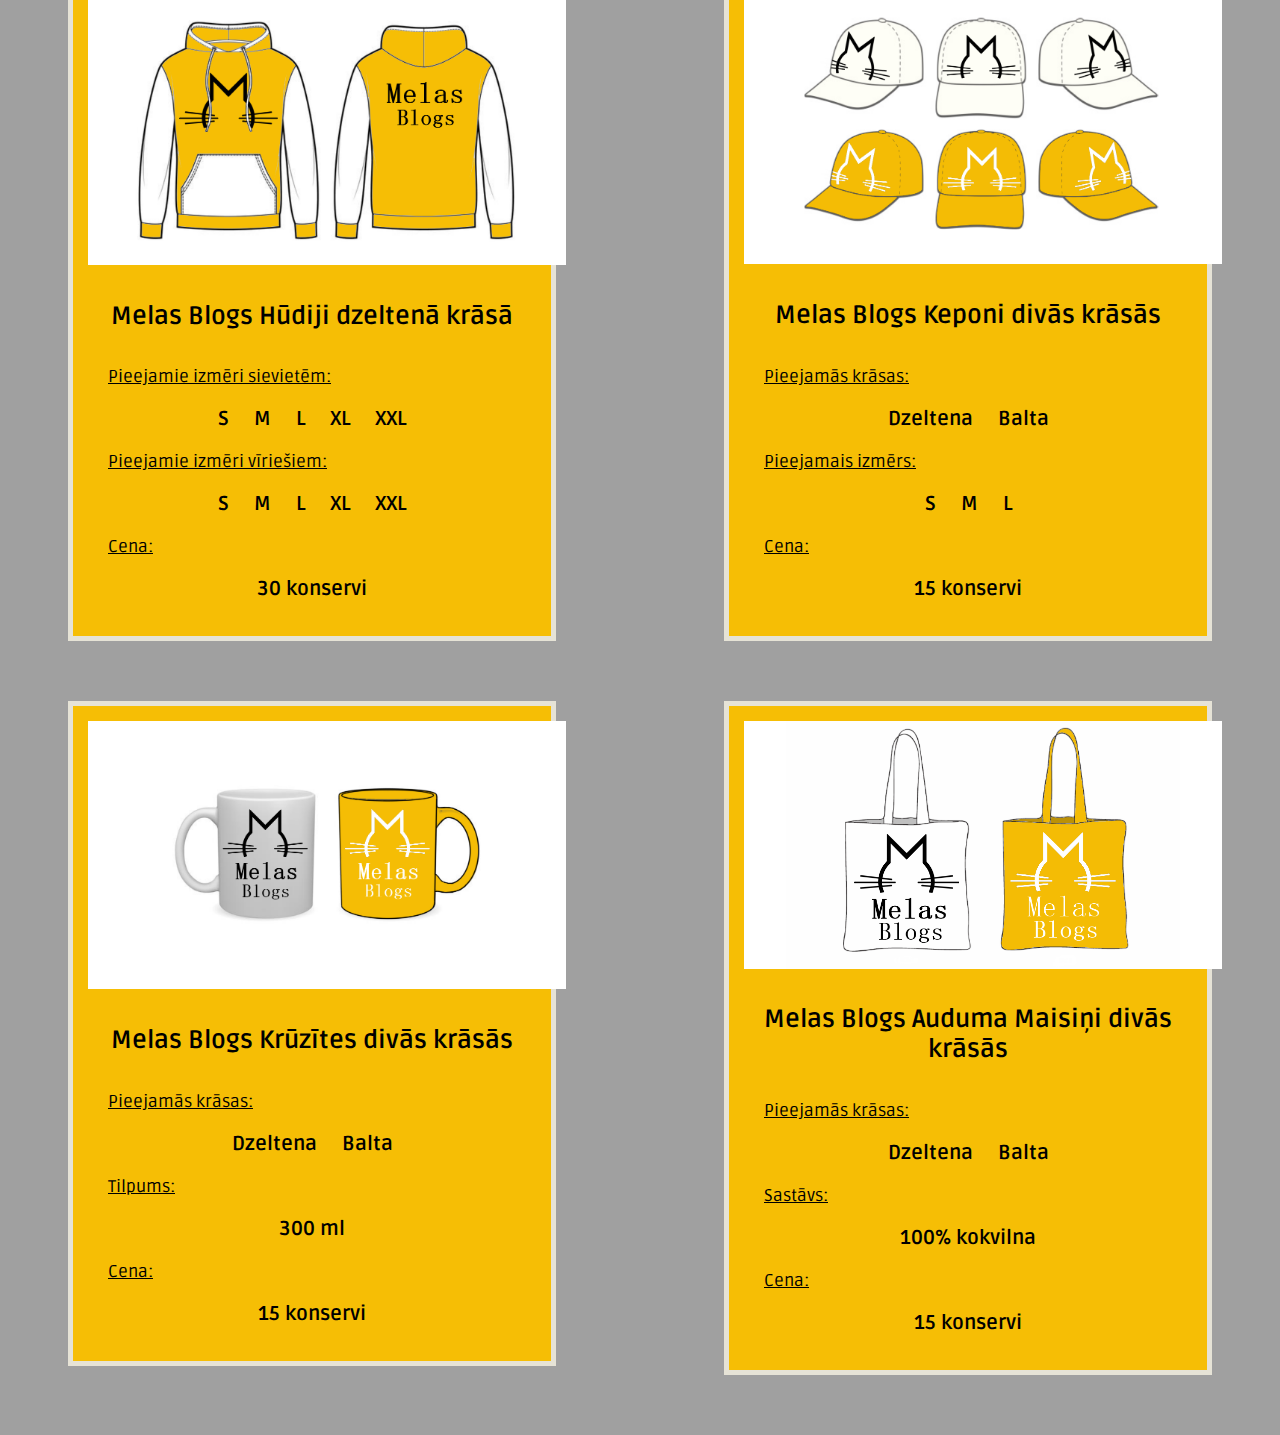
<file: merch.html>
<html>
  <head>
    <meta charset="utf-8">
    <meta name="viewport" content="width=device-width">
    <title>Mans Merch</title>
    <link rel="shortcut icon" type="image/png" href="img/icon.png">
    <link href="style_blog.css" rel="stylesheet" type="text/css">
    <script src="script.js" defer></script>
    <link rel="preconnect" href="https://fonts.googleapis.com">
    <link rel="preconnect" href="https://fonts.gstatic.com" crossorigin>
    <link href="https://fonts.googleapis.com/css2?family=Ruda&display=swap" rel="stylesheet">
  </head>
  <body >
    <div class="topnav">
        <a href="about.html">Par mani</a>
        <a href="actual.html">Aktualitātes</a>
        <a href="gallery.html">Galerija</a>
        <a class="active" href="merch.html">Merch</a>
        <a href="life.html">Mana dzīve</a>
        <a href="contacts.html">Kontakti</a>
    </div>
    <div class="logo">
        <img src="img/blogs.png" alt="Melas Blogs" width=500px;>
    </div>
    <div class="one">
        <h1 class="h1">Iegādājies visstilīgākās Melas Merch preces šeit!</h1>
    </div>
    <div class="two">
      <p>Preču rezervācija un saņemšana iespējama tikai klātienē (izņemot gadījumus, kad atrodies no manis dikti tālu - nodrošinu baložu pastu par īpašu samaksu - 5 konserviem)</p>
      <p>Lai veiktu pasūtījumu, zvanīt uz norādīto telefona numuru +371 22222222 vai aprakstot visas vēlmes elektroniski uz norādīto e-pastu mela@skaistaka.lv. Sīkāku informāciju par atrašanās vietu, varat atrast sadaļā <a href="contacts.html">"Kontakti".</a></p>
      <p>Internetveikals jau ir izstrādes procesā un drīzumā pasūtījumu noformēšana būs krietni vienkāršāka.</p>
    </div>
    <div class="six">
      <img src="img/tshirt_yellow.png" alt="Yellow T-shirt" width=478vw;>
      <h2>Melas Blogs T-krekli dzeltenā krāsā</h2>
      <div class="text">
        <p class="merch">Pieejamie izmēri sievietēm:</p>
        <p class="center_bold">S &nbsp &nbsp M &nbsp &nbsp L &nbsp &nbsp XL &nbsp &nbsp XXL</p>
        <p class="merch">Pieejamie izmēri vīriešiem:</p>
        <p class="center_bold">S &nbsp &nbsp M &nbsp &nbsp L &nbsp &nbsp XL &nbsp &nbsp XXL</p>
        <p class="merch">Cena:</p>
        <p class="center_bold">23 konservi</p>
      </div>
    </div>
    <div class="seven">
      <img src="img/tshirt_white.png" alt="White T-shirt" width=478vw;>
      <h2>Melas Blogs T-krekli baltā krāsā</h2>
      <div class="text">
        <p class="merch">Pieejamie izmēri sievietēm:</p>
        <p class="center_bold">S &nbsp &nbsp M &nbsp &nbsp L &nbsp &nbsp XL &nbsp &nbsp XXL</p>
        <p class="merch">Pieejamie izmēri vīriešiem:</p>
        <p class="center_bold">S &nbsp &nbsp M &nbsp &nbsp L &nbsp &nbsp XL &nbsp &nbsp XXL</p>
        <p class="merch">Cena:</p>
        <p class="center_bold">23 konservi</p>
      </div>
    </div>
    <div class="six">
      <img src="img/hoodie.png" alt="Yellow Hoodie" width=478vw;>
      <h2>Melas Blogs Hūdiji dzeltenā krāsā</h2>
      <div class="text">
        <p class="merch">Pieejamie izmēri sievietēm:</p>
        <p class="center_bold">S &nbsp &nbsp M &nbsp &nbsp L &nbsp &nbsp XL &nbsp &nbsp XXL</p>
        <p class="merch">Pieejamie izmēri vīriešiem:</p>
        <p class="center_bold">S &nbsp &nbsp M &nbsp &nbsp L &nbsp &nbsp XL &nbsp &nbsp XXL</p>
        <p class="merch">Cena:</p>
        <p class="center_bold">30 konservi</p>
      </div>
    </div>
    <div class="seven">
      <img src="img/cap.png" alt="Yellow and White Cap" width=478vw;>
      <h2>Melas Blogs Keponi divās krāsās</h2>
      <div class="text">
        <p class="merch">Pieejamās krāsas:</p>
        <p class="center_bold">Dzeltena &nbsp &nbsp Balta</p>
        <p class="merch">Pieejamais izmērs:</p>
        <p class="center_bold">S &nbsp &nbsp M &nbsp &nbsp L</p>
        <p class="merch">Cena:</p>
        <p class="center_bold">15 konservi</p>
      </div>
    </div>
    <div class="six">
      <img src="img/mug.png" alt="Yellow and White Mug" width=478vw;>
      <h2>Melas Blogs Krūzītes divās krāsās</h2>
      <div class="text">
        <p class="merch">Pieejamās krāsas:</p>
        <p class="center_bold">Dzeltena &nbsp &nbsp Balta</p>
        <p class="merch">Tilpums:</p>
        <p class="center_bold">300 ml</p>
        <p class="merch">Cena:</p>
        <p class="center_bold">15 konservi</p>
      </div>
    </div>
    <div class="seven">
      <img src="img/bag.png" alt="Yellow and White Bag" width=478vw;>
      <h2>Melas Blogs Auduma Maisiņi divās krāsās</h2>
      <div class="text">
        <p class="merch">Pieejamās krāsas:</p>
        <p class="center_bold">Dzeltena &nbsp &nbsp Balta</p>
        <p class="merch">Sastāvs:</p>
        <p class="center_bold">100% kokvilna</p>
        <p class="merch">Cena:</p>
        <p class="center_bold">15 konservi</p>
      </div>
    </div>
    <button onclick="topFunction()" id="myBtn" title="Go to top">Uz sākumu</button>
  </body>
</html>
</file>
<file: style_blog.css>
body{
  background-color: #A0A0A0;
  font-family: Ruda;
}

.logo {
  display: flex;
  margin: 0 auto;
  max-width: 530px;
  width: 500px;
  justify-content: center;
  padding: 25px;
}

.topnav {
  background-color: black;
  overflow: hidden;
  max-width: 530px;
  margin: 0 auto;
  width: 524px;
}

.topnav a {
  float: left;
  color: #f2f2f2;
  text-align: center;
  padding: 8px;
  text-decoration: none;
  font-size: 17px;
}

.topnav a:hover {
  background-color: #ddd;
  color: black;
}

.topnav a.active {
  background-color: #F6BE05;
  color: white;
}

.one {
  background-color: #F6BE05;
  margin: 60px;
  padding: 15px;
  border: 5px #E6E3D6 solid;
}

.two {
  background-color: #E6E3D6;
  margin: 60px;
  padding: 15px;
  border: 5px #F6BE05 solid;
}

.three {
  background-color: #F6BE05;
  margin: 60px;
  padding: 15px;
  border: 5px #E6E3D6 solid;
  width: 35vw;
}

.four {
  display: flex;
  align-items: center;
  background-color: #E6E3D6;
  margin: 60px;
  padding: 15px;
  border: 5px #F6BE05 solid;
  width: 35vw;
  float: right;
}

.five {
  background-color: #F6BE05;
  margin: 60px;
  margin-top: 620px;
  padding: 15px;
  border: 5px #E6E3D6 solid;
  width: 35vw;
}

.six {
  background-color: #F6BE05;
  margin: 60px;
  padding: 15px;
  border: 5px #E6E3D6 solid;
  width: 35vw;
}

.seven {
  background-color: #F6BE05;
  margin: 60px;
  padding: 15px;
  border: 5px #E6E3D6 solid;
  width: 35vw;
  float: right;
  margin-top: -725px;
}

.eight {
  max-width: 1200px;
  margin: auto;
  overflow: auto;
}

.nine {
  background-color: #E6E3D6;
  margin: 50px;
  padding: 10px;
  border: 5px #F6BE05 solid;
}

.cat {
  float: right;
  padding: 10px;
}

.cat2 {
  float: left;
  padding: 10px;
}

.gal {
  margin: 5px;
  float: left;
  width: 390px;
}

.gal img {
  width: 100%;
  height: auto;
  transition: transform 0.1s;
}

.gal img:hover {
  transform: scale(0.9);
}

.arrow {
  position: absolute;
  margin-top: -200px;
  left: 45%;
}

.arrow2 {
  position: absolute;
  margin-top: 150px;
  right: 45%;
}

.arrow3 {
  position: absolute;
  margin-top: -200px;
  left: 45%;
}

.text {
  text-align: left;
}

.phtext {
  text-align: right;
}

h1 {
  font-size: 30px;
  padding: 20px;
  padding-bottom: 0px;
  text-align: left;
}

.h1 {
  font-size: 30px;
  padding: 20px;
  text-align: center;
}

h2{
  text-align: center;
  font-size: 25px;
  padding: 15px;
}

p {
  font-size: 17px;
  padding: 0px 20px;
}

iframe {
  display: flex;
  margin: 0 auto;
}

.center_bold {
  font-size: 20px;
  padding: 0px 20px;
  text-align: center;
  font-weight: bold;
}

.contacts {
  font-size: 20px;
  padding: 0px 20px;
  text-align: center;
}

.merch {
  font-size: 17px;
  padding: 0px 20px;
  text-decoration: underline;
}

hr {
  border: black solid 1px;
}

a {
  text-decoration: none;
  color: black;
}

#myBtn {
  display: none;
  position: fixed;
  bottom: 20px;
  right: 30px;
  z-index: 99;
  border: none;
  outline: none;
  background-color: black;
  color: white;
  cursor: pointer;
  padding: 15px;
  border-radius: 10px;
  font-size: 18px;
}

#myBtn:hover {
  background-color: #555;
}
</file>
